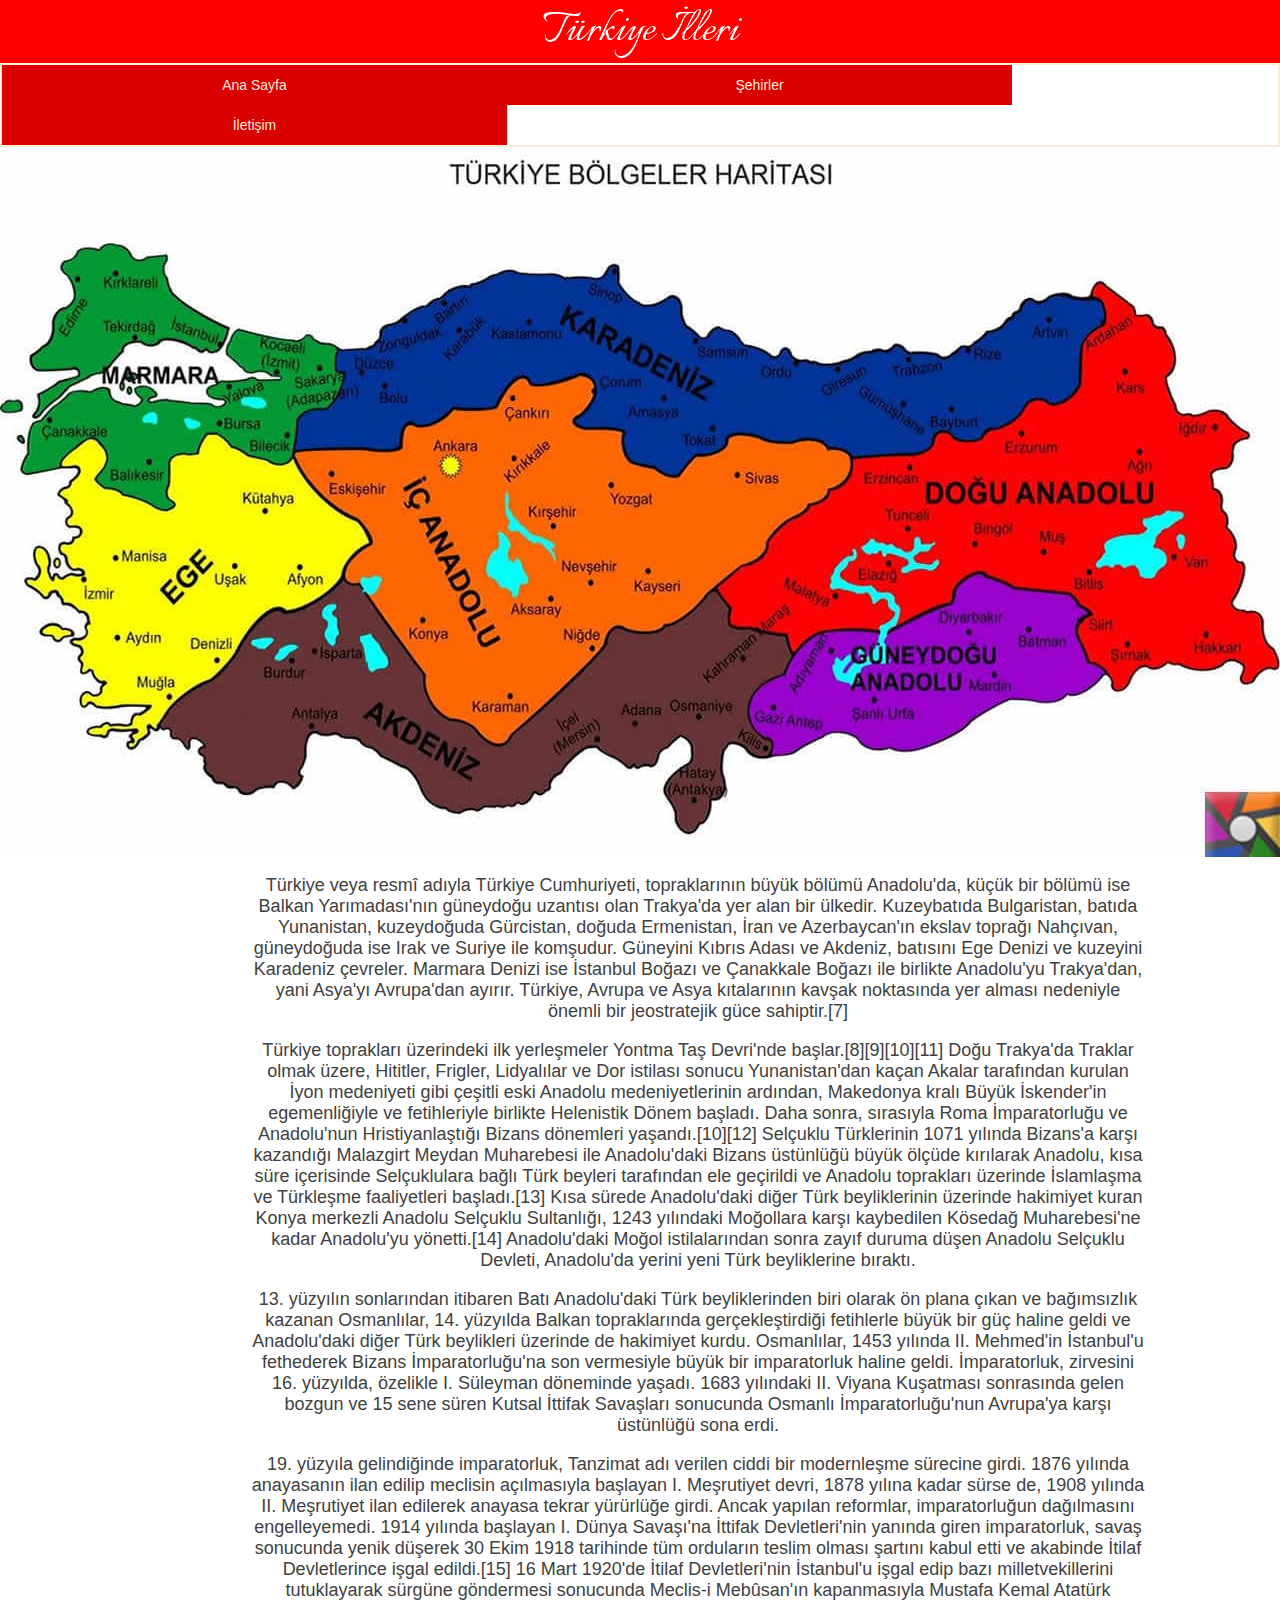
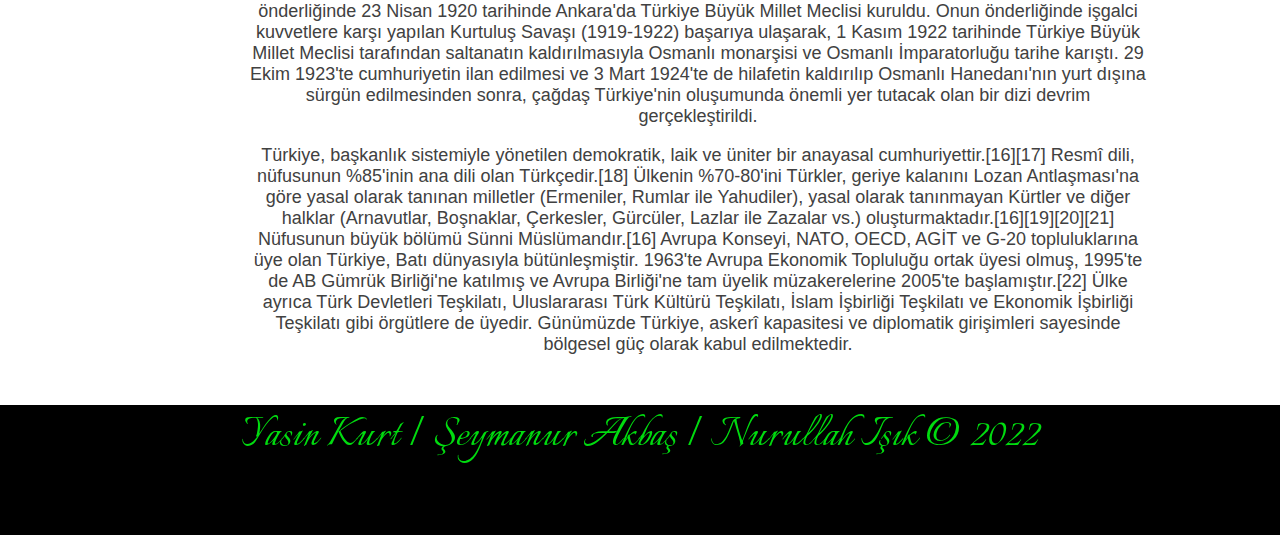
<file: index.html>
<!DOCTYPE html>
<html lang="en">
<head>
    <meta charset="UTF-8">
    <meta http-equiv="X-UA-Compatible" content="IE=edge">
    <meta name="viewport" content="width=device-width, initial-scale=1.0">
    <title>Document</title>
    <link rel="stylesheet" href="style.css">
    <link href="https://fonts.googleapis.com/css2?family=Italianno&display=swap" rel="stylesheet">
</head>
<body>
    <header class="baslik"> Türkiye İlleri </header>
    <nav>
        <ul>
            <li><a href="index.html">Ana Sayfa</a></li>
            <li><a href="sehirler.html"> Şehirler</a></li>
            
            <li><a href="iletisim.html"> İletişim</a></li>

        </ul>

    </nav>
    <article>
        <section>
            <div class=resim></div>
            <div class="container">
                <p class="text">
                    Türkiye veya resmî adıyla Türkiye Cumhuriyeti, topraklarının büyük bölümü Anadolu'da, küçük bir bölümü ise Balkan Yarımadası'nın güneydoğu uzantısı olan Trakya'da yer alan bir ülkedir. Kuzeybatıda Bulgaristan, batıda Yunanistan, kuzeydoğuda Gürcistan, doğuda Ermenistan, İran ve Azerbaycan'ın ekslav toprağı Nahçıvan, güneydoğuda ise Irak ve Suriye ile komşudur. Güneyini Kıbrıs Adası ve Akdeniz, batısını Ege Denizi ve kuzeyini Karadeniz çevreler. Marmara Denizi ise İstanbul Boğazı ve Çanakkale Boğazı ile birlikte Anadolu'yu Trakya'dan, yani Asya'yı Avrupa'dan ayırır. Türkiye, Avrupa ve Asya kıtalarının kavşak noktasında yer alması nedeniyle önemli bir jeostratejik güce sahiptir.[7]

<p class="text">Türkiye toprakları üzerindeki ilk yerleşmeler Yontma Taş Devri'nde başlar.[8][9][10][11] Doğu Trakya'da Traklar olmak üzere, Hititler, Frigler, Lidyalılar ve Dor istilası sonucu Yunanistan'dan kaçan Akalar tarafından kurulan İyon medeniyeti gibi çeşitli eski Anadolu medeniyetlerinin ardından, Makedonya kralı Büyük İskender'in egemenliğiyle ve fetihleriyle birlikte Helenistik Dönem başladı. Daha sonra, sırasıyla Roma İmparatorluğu ve Anadolu'nun Hristiyanlaştığı Bizans dönemleri yaşandı.[10][12] Selçuklu Türklerinin 1071 yılında Bizans'a karşı kazandığı Malazgirt Meydan Muharebesi ile Anadolu'daki Bizans üstünlüğü büyük ölçüde kırılarak Anadolu, kısa süre içerisinde Selçuklulara bağlı Türk beyleri tarafından ele geçirildi ve Anadolu toprakları üzerinde İslamlaşma ve Türkleşme faaliyetleri başladı.[13] Kısa sürede Anadolu'daki diğer Türk beyliklerinin üzerinde hakimiyet kuran Konya merkezli Anadolu Selçuklu Sultanlığı, 1243 yılındaki Moğollara karşı kaybedilen Kösedağ Muharebesi'ne kadar Anadolu'yu yönetti.[14] Anadolu'daki Moğol istilalarından sonra zayıf duruma düşen Anadolu Selçuklu Devleti, Anadolu'da yerini yeni Türk beyliklerine bıraktı.</p>

<p class="text">
    13. yüzyılın sonlarından itibaren Batı Anadolu'daki Türk beyliklerinden biri olarak ön plana çıkan ve bağımsızlık kazanan Osmanlılar, 14. yüzyılda Balkan topraklarında gerçekleştirdiği fetihlerle büyük bir güç haline geldi ve Anadolu'daki diğer Türk beylikleri üzerinde de hakimiyet kurdu. Osmanlılar, 1453 yılında II. Mehmed'in İstanbul'u fethederek Bizans İmparatorluğu'na son vermesiyle büyük bir imparatorluk haline geldi. İmparatorluk, zirvesini 16. yüzyılda, özelikle I. Süleyman döneminde yaşadı. 1683 yılındaki II. Viyana Kuşatması sonrasında gelen bozgun ve 15 sene süren Kutsal İttifak Savaşları sonucunda Osmanlı İmparatorluğu'nun Avrupa'ya karşı üstünlüğü sona erdi.
</p>

<p class="text">
    19. yüzyıla gelindiğinde imparatorluk, Tanzimat adı verilen ciddi bir modernleşme sürecine girdi. 1876 yılında anayasanın ilan edilip meclisin açılmasıyla başlayan I. Meşrutiyet devri, 1878 yılına kadar sürse de, 1908 yılında II. Meşrutiyet ilan edilerek anayasa tekrar yürürlüğe girdi. Ancak yapılan reformlar, imparatorluğun dağılmasını engelleyemedi. 1914 yılında başlayan I. Dünya Savaşı'na İttifak Devletleri'nin yanında giren imparatorluk, savaş sonucunda yenik düşerek 30 Ekim 1918 tarihinde tüm orduların teslim olması şartını kabul etti ve akabinde İtilaf Devletlerince işgal edildi.[15] 16 Mart 1920'de İtilaf Devletleri'nin İstanbul'u işgal edip bazı milletvekillerini tutuklayarak sürgüne göndermesi sonucunda Meclis-i Mebûsan'ın kapanmasıyla Mustafa Kemal Atatürk önderliğinde 23 Nisan 1920 tarihinde Ankara'da Türkiye Büyük Millet Meclisi kuruldu. Onun önderliğinde işgalci kuvvetlere karşı yapılan Kurtuluş Savaşı (1919-1922) başarıya ulaşarak, 1 Kasım 1922 tarihinde Türkiye Büyük Millet Meclisi tarafından saltanatın kaldırılmasıyla Osmanlı monarşisi ve Osmanlı İmparatorluğu tarihe karıştı. 29 Ekim 1923'te cumhuriyetin ilan edilmesi ve 3 Mart 1924'te de hilafetin kaldırılıp Osmanlı Hanedanı'nın yurt dışına sürgün edilmesinden sonra, çağdaş Türkiye'nin oluşumunda önemli yer tutacak olan bir dizi devrim gerçekleştirildi.

</p>
<p class="text">Türkiye, başkanlık sistemiyle yönetilen demokratik, laik ve üniter bir anayasal cumhuriyettir.[16][17] Resmî dili, nüfusunun %85'inin ana dili olan Türkçedir.[18] Ülkenin %70-80'ini Türkler, geriye kalanını Lozan Antlaşması'na göre yasal olarak tanınan milletler (Ermeniler, Rumlar ile Yahudiler), yasal olarak tanınmayan Kürtler ve diğer halklar (Arnavutlar, Boşnaklar, Çerkesler, Gürcüler, Lazlar ile Zazalar vs.) oluşturmaktadır.[16][19][20][21] Nüfusunun büyük bölümü Sünni Müslümandır.[16] Avrupa Konseyi, NATO, OECD, AGİT ve G-20 topluluklarına üye olan Türkiye, Batı dünyasıyla bütünleşmiştir. 1963'te Avrupa Ekonomik Topluluğu ortak üyesi olmuş, 1995'te de AB Gümrük Birliği'ne katılmış ve Avrupa Birliği'ne tam üyelik müzakerelerine 2005'te başlamıştır.[22] Ülke ayrıca Türk Devletleri Teşkilatı, Uluslararası Türk Kültürü Teşkilatı, İslam İşbirliği Teşkilatı ve Ekonomik İşbirliği Teşkilatı gibi örgütlere de üyedir. Günümüzde Türkiye, askerî kapasitesi ve diplomatik girişimleri sayesinde bölgesel güç olarak kabul edilmektedir.</p>
                </p>
            </div>
            
        </section>
    </article>
    <footer>
        <p class="text-2">Yasin Kurt |   
               
            Şeymanur Akbaş |
            Nurullah Işık
            &copy; 2022 
        </p>
        
        
    </footer>
</body>
</html>
</file>
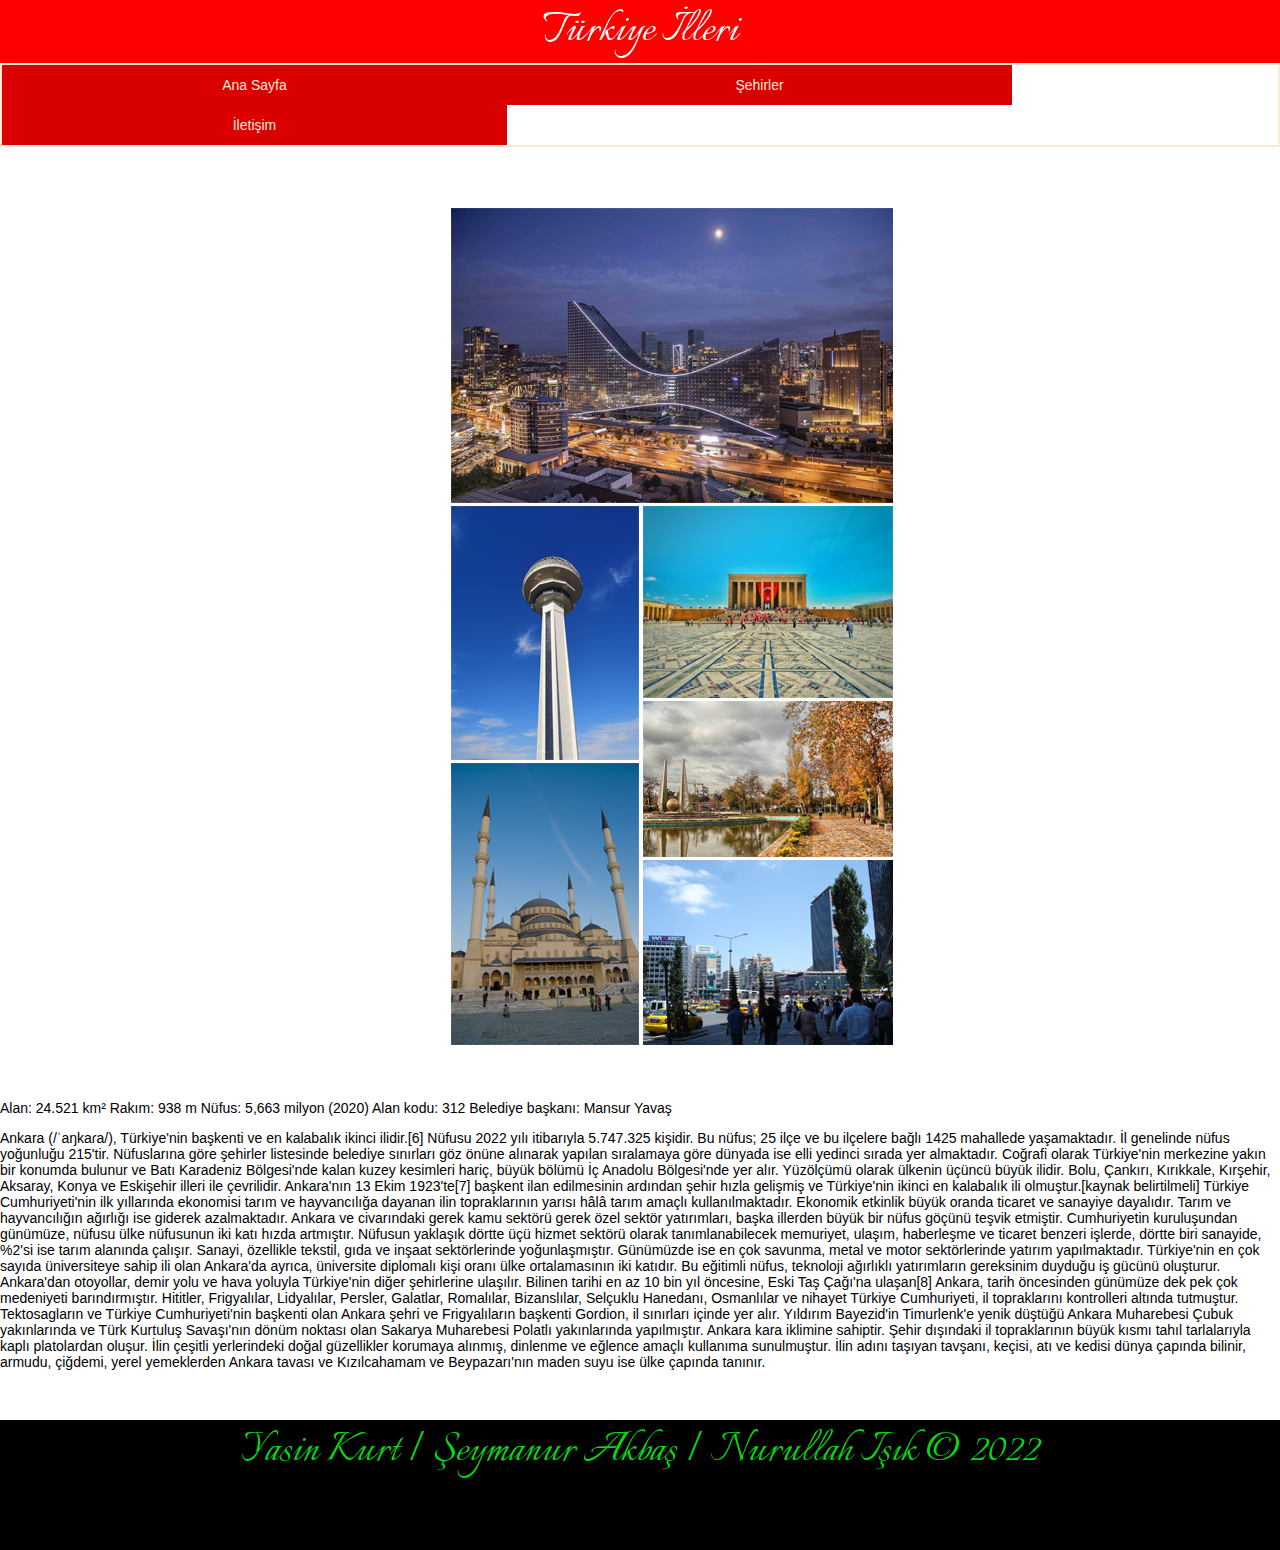
<file: sehirler.html>
<!DOCTYPE html>
<html lang="en">
<head>
    <meta charset="UTF-8">
    <meta http-equiv="X-UA-Compatible" content="IE=edge">
    <meta name="viewport" content="width=device-width, initial-scale=1.0">
    <title>Document</title>
    <link rel="stylesheet" href="style.css">
    <link href="https://fonts.googleapis.com/css2?family=Italianno&display=swap" rel="stylesheet">
</head>
<body>
    <header class="baslik"> Türkiye İlleri </header>
    <nav>
        <ul>
            <li><a href="index.html">Ana Sayfa</a></li>
            <li><a href="sehirler.html"> Şehirler</a></li>
            
            <li><a href="iletisim.html"> İletişim</a></li>

        </ul>
          
    </nav>
    <article>
        <section>
            <div class="container-2">
                <div class="resim-2">
                    <img src="ankara.jpg" alt="">
                </div>
                <div class="container-2-text">
                    <p class="onbilgi">Alan: 24.521 km²
                        Rakım: 938 m
                        Nüfus: 5,663 milyon (2020)
                        Alan kodu: 312
                        Belediye başkanı: Mansur Yavaş</p>
                </div>
              </div>        
        </section>
        <section>
            <p te>Ankara (/ˈaŋkaɾa/), Türkiye'nin başkenti ve en kalabalık ikinci ilidir.[6] Nüfusu 2022 yılı itibarıyla 5.747.325 kişidir. Bu nüfus; 25 ilçe ve bu ilçelere bağlı 1425 mahallede yaşamaktadır. İl genelinde nüfus yoğunluğu 215'tir. Nüfuslarına göre şehirler listesinde belediye sınırları göz önüne alınarak yapılan sıralamaya göre dünyada ise elli yedinci sırada yer almaktadır. Coğrafi olarak Türkiye'nin merkezine yakın bir konumda bulunur ve Batı Karadeniz Bölgesi'nde kalan kuzey kesimleri hariç, büyük bölümü İç Anadolu Bölgesi'nde yer alır. Yüzölçümü olarak ülkenin üçüncü büyük ilidir. Bolu, Çankırı, Kırıkkale, Kırşehir, Aksaray, Konya ve Eskişehir illeri ile çevrilidir.

                Ankara'nın 13 Ekim 1923'te[7] başkent ilan edilmesinin ardından şehir hızla gelişmiş ve Türkiye'nin ikinci en kalabalık ili olmuştur.[kaynak belirtilmeli] Türkiye Cumhuriyeti'nin ilk yıllarında ekonomisi tarım ve hayvancılığa dayanan ilin topraklarının yarısı hâlâ tarım amaçlı kullanılmaktadır. Ekonomik etkinlik büyük oranda ticaret ve sanayiye dayalıdır. Tarım ve hayvancılığın ağırlığı ise giderek azalmaktadır. Ankara ve civarındaki gerek kamu sektörü gerek özel sektör yatırımları, başka illerden büyük bir nüfus göçünü teşvik etmiştir. Cumhuriyetin kuruluşundan günümüze, nüfusu ülke nüfusunun iki katı hızda artmıştır. Nüfusun yaklaşık dörtte üçü hizmet sektörü olarak tanımlanabilecek memuriyet, ulaşım, haberleşme ve ticaret benzeri işlerde, dörtte biri sanayide, %2'si ise tarım alanında çalışır. Sanayi, özellikle tekstil, gıda ve inşaat sektörlerinde yoğunlaşmıştır. Günümüzde ise en çok savunma, metal ve motor sektörlerinde yatırım yapılmaktadır. Türkiye'nin en çok sayıda üniversiteye sahip ili olan Ankara'da ayrıca, üniversite diplomalı kişi oranı ülke ortalamasının iki katıdır. Bu eğitimli nüfus, teknoloji ağırlıklı yatırımların gereksinim duyduğu iş gücünü oluşturur. Ankara'dan otoyollar, demir yolu ve hava yoluyla Türkiye'nin diğer şehirlerine ulaşılır.
                
                Bilinen tarihi en az 10 bin yıl öncesine, Eski Taş Çağı'na ulaşan[8] Ankara, tarih öncesinden günümüze dek pek çok medeniyeti barındırmıştır. Hititler, Frigyalılar, Lidyalılar, Persler, Galatlar, Romalılar, Bizanslılar, Selçuklu Hanedanı, Osmanlılar ve nihayet Türkiye Cumhuriyeti, il topraklarını kontrolleri altında tutmuştur. Tektosagların ve Türkiye Cumhuriyeti'nin başkenti olan Ankara şehri ve Frigyalıların başkenti Gordion, il sınırları içinde yer alır. Yıldırım Bayezid'in Timurlenk'e yenik düştüğü Ankara Muharebesi Çubuk yakınlarında ve Türk Kurtuluş Savaşı'nın dönüm noktası olan Sakarya Muharebesi Polatlı yakınlarında yapılmıştır.
                
                Ankara kara iklimine sahiptir. Şehir dışındaki il topraklarının büyük kısmı tahıl tarlalarıyla kaplı platolardan oluşur. İlin çeşitli yerlerindeki doğal güzellikler korumaya alınmış, dinlenme ve eğlence amaçlı kullanıma sunulmuştur. İlin adını taşıyan tavşanı, keçisi, atı ve kedisi dünya çapında bilinir, armudu, çiğdemi, yerel yemeklerden Ankara tavası ve Kızılcahamam ve Beypazarı'nın maden suyu ise ülke çapında tanınır.</p>
        </section>
    </article>
    <footer>
        <p class="text-2">Yasin Kurt |   
               
            Şeymanur Akbaş |
            Nurullah Işık
            &copy; 2022 
        </p>
        
        
    </footer>
</body>
</html>
</file>
<file: style.css>
* {
    box-sizing: border-box;
  }
  
  body {
    margin: 0;
    font-family: "Roboto Slab, Arial", sans-serif;
    font-size: 14px;
    background-color: rgb(255, 255, 255);
  }
  
  }
header {
    background-color: rgb(219, 0, 0);
    height: 120px;
    min-width: 120px;
    font-family: "Italianno", cursive;
    text-align: center;
    color: whitesmoke;
    align-items: center;
    font-size: 100px;
    
  }
.baslik{
  background-color: red;
  width: 100%;
  height: 40%;
  font-size: 50px;
  text-align: center;
  color: rgb(255, 255, 255);
  font-family: "Italianno", cursive;
}
  ul {
    list-style-type: none;
    margin: 0;
    padding: 0;
    overflow: hidden;
    border: 2px solid antiquewhite;
  }
  li {
    float: left;
    min-width: 505px;
  }
  li a {
    display: block;
    padding: 12px 16px;
    background-color: rgb(219, 0, 0);
    color: antiquewhite;
    text-decoration: none;
    text-align: center;
    
  }
  li a:hover {
    color: rgb(219, 0, 0);
    background-color: antiquewhite;
   
  }
  .resim {
    margin-top: 40px;
    margin: auto ;
    width: 1280px;
    height: 710px;
    background: url(harita.jpg);
  }
  div.container{
    width: 70%;
    text-align: center;
    margin-left:250px ;
    color: #414141;;
    font-size: 18px;
}
footer {
    clear:both;
    bottom: 0px;
    left: 0px;
    height: 130px;
    min-width: 140px;
    font-family: "Italianno", cursive;
    text-align: center;
    color: rgb(0, 219, 15);
    font-size: 50px;
    background-color: rgb(0, 0, 0);
    
}
.text-2{
    margin-top: 50px;
}

.container-2{
    width: 80%;
}
.resim-2{
  margin: 5% 40%;
    
   
}

input[type=text],input[type=password]{
    width: 60%;
    height: 50px;
    border: 2px solid ;
    text-align: center;
    border-radius: 10%;
    margin-left: 50px;
}
input[type=text]:focus,input[type=password]:focus{
    background-color: bisque;
    border: 5px double red;
    border-radius: 10%;
    padding-left: 100px;
}
.girisdiv{
    border: 5px solid black;
    margin: 3% 25%;
    background-color: rgb(101, 138, 169);
    width: 45%;
    height: 600px;
    padding-left: 8%;
    min-width: 505px;
}

img{
    margin-top: 5%;
    margin-left: 20%;
    margin-right: 5%;
}
.but{
    background-color: bisque;
margin-left: 100px;
margin-top: 50px;
margin-left: 75px;
width: 100px;
height: 50px;

}
h4{
    margin-left: 20px;
    margin-bottom: 5px;
    margin-top: 10px;
}
.but:hover{
    background-color: red;
    width: 80px;
    height: 80px;
    border-radius: 100%;
}
</file>
